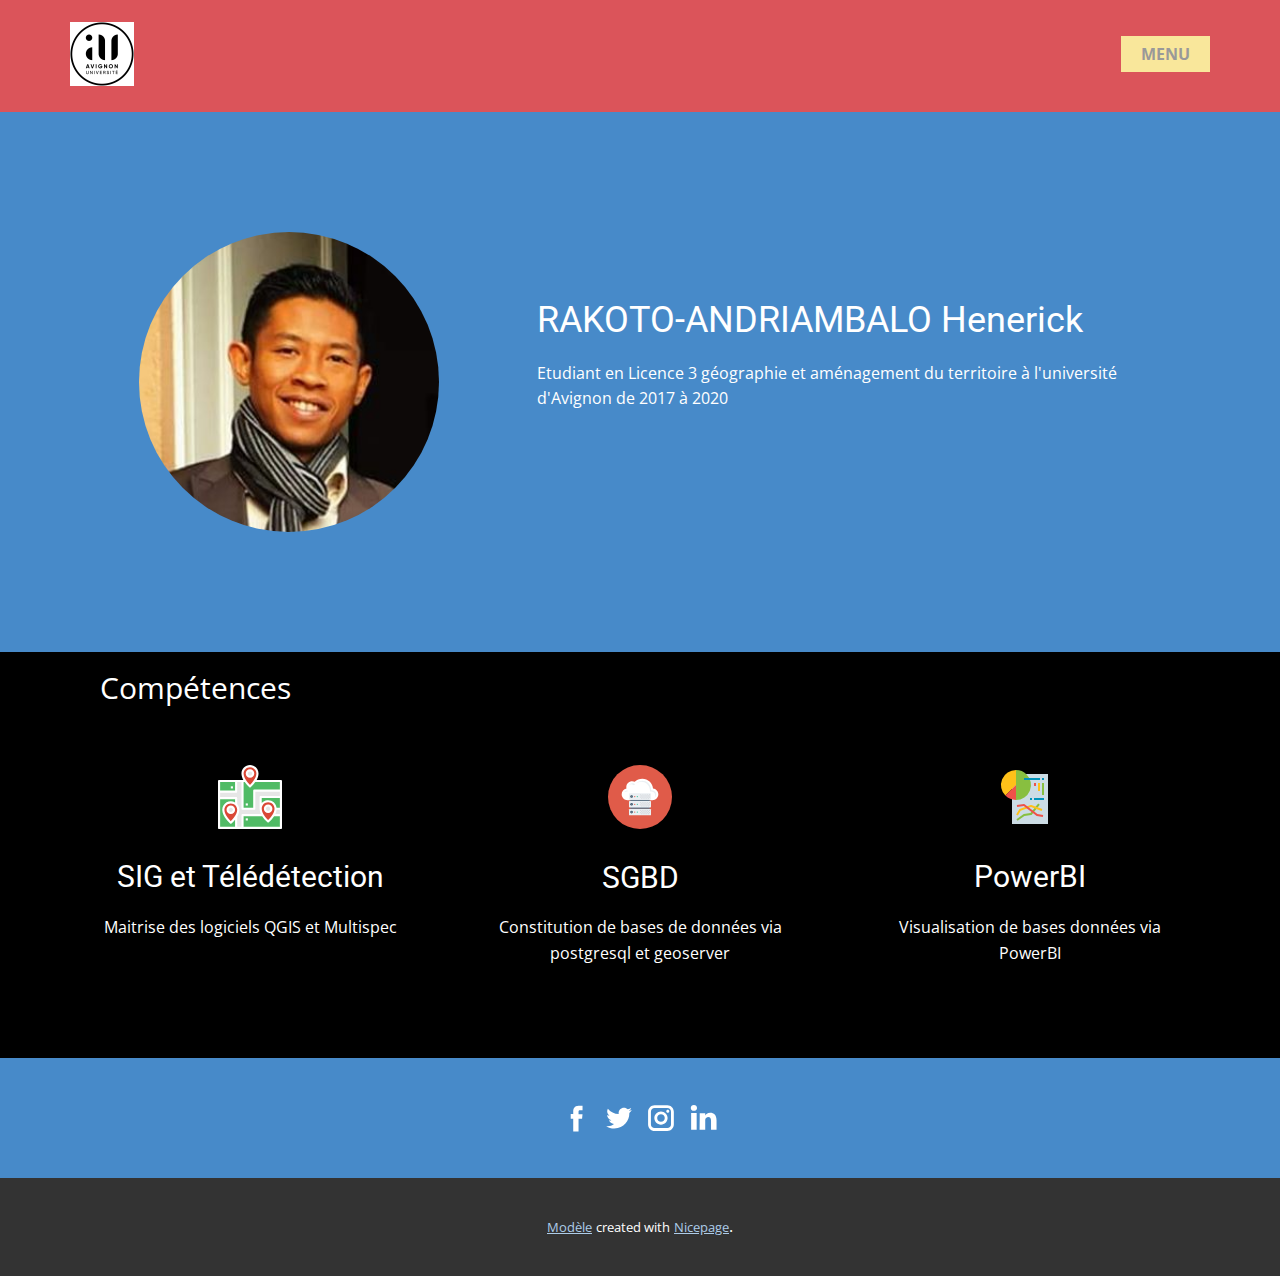
<file: index.html>
<!DOCTYPE html>
<html style="font-size: 16px;">
  <head>
    <meta name="viewport" content="width=device-width, initial-scale=1.0">
    <meta charset="utf-8">
    <meta name="keywords" content="RAKOTO-ANDRIAMBALO Henerick">
    <meta name="description" content="">
    <meta name="page_type" content="np-template-header-footer-from-plugin">
    <title>Page 1</title>
    <link rel="stylesheet" href="nicepage.css" media="screen">
<link rel="stylesheet" href="Page-1.css" media="screen">
    <script class="u-script" type="text/javascript" src="jquery.js" defer=""></script>
    <script class="u-script" type="text/javascript" src="nicepage.js" defer=""></script>
    <link id="u-google-font" rel="stylesheet" href="https://fonts.googleapis.com/css?family=Roboto:100,100i,300,300i,400,400i,500,500i,700,700i,900,900i|Open+Sans:300,300i,400,400i,600,600i,700,700i,800,800i">
    
    
    
    <script type="application/ld+json">{
		"@context": "http://schema.org",
		"@type": "Organization",
		"name": "",
		"url": "index.html",
		"logo": "images/index.png",
		"sameAs": []
}</script>
    <meta property="og:title" content="Page 1">
    <meta property="og:type" content="website">
    <meta name="theme-color" content="#478ac9">
    <link rel="canonical" href="index.html">
    <meta property="og:url" content="index.html">
  </head>
  <body data-home-page="Page-1.html" data-home-page-title="Page 1" class="u-body"><header class="u-clearfix u-header u-palette-2-base u-header" id="sec-10f1"><div class="u-clearfix u-sheet u-sheet-1">
        <a href="#" class="u-image u-logo u-image-1" data-image-width="128" data-image-height="128">
          <img src="images/index.png" class="u-logo-image u-logo-image-1" data-image-width="64">
        </a>
        <nav class="u-menu u-menu-dropdown u-offcanvas u-menu-1">
          <div class="menu-collapse" style="font-size: 1rem; letter-spacing: 0; font-weight: 700; text-transform: uppercase;">
            <a class="u-button-style u-custom-left-right-menu-spacing u-custom-padding-bottom u-custom-text-shadow u-custom-top-bottom-menu-spacing u-nav-link u-palette-3-light-2 u-text-active-grey-90 u-text-grey-40 u-text-hover-palette-1-light-1" href="#" style="text-shadow: 2px 2px 8px rgba(0,0,0,0.4);">
              <svg><use xmlns:xlink="http://www.w3.org/1999/xlink" xlink:href="#menu-hamburger"></use></svg>
              <svg version="1.1" xmlns="http://www.w3.org/2000/svg" xmlns:xlink="http://www.w3.org/1999/xlink"><defs><symbol id="menu-hamburger" viewBox="0 0 16 16" style="width: 16px; height: 16px;"><rect y="1" width="16" height="2"></rect><rect y="7" width="16" height="2"></rect><rect y="13" width="16" height="2"></rect>
</symbol>
</defs></svg>
            </a>
          </div>
          <div class="u-custom-menu u-nav-container">
            <ul class="u-nav u-spacing-0 u-unstyled u-nav-1"><li class="u-nav-item"><a class="u-button-style u-nav-link u-palette-3-light-2 u-text-active-grey-90 u-text-grey-40 u-text-hover-palette-1-light-1" style="padding: 10px 20px;">Menu</a><div class="u-nav-popup"><ul class="u-h-spacing-20 u-nav u-unstyled u-v-spacing-10 u-nav-2"><li class="u-nav-item"><a class="u-button-style u-nav-link u-white" href="Page-1.html">Page 1</a>
</li><li class="u-nav-item"><a class="u-button-style u-nav-link u-white" href="Page-2.html">Page 2</a>
</li><li class="u-nav-item"><a class="u-button-style u-nav-link u-white" href="Page-3.html">Page 3</a>
</li><li class="u-nav-item"><a class="u-button-style u-nav-link u-white" href="Page-4.html">Page 4</a>
</li></ul>
</div>
</li></ul>
          </div>
          <div class="u-custom-menu u-nav-container-collapse">
            <div class="u-black u-container-style u-inner-container-layout u-opacity u-opacity-95 u-sidenav">
              <div class="u-menu-close"></div>
              <ul class="u-align-center u-nav u-popupmenu-items u-unstyled u-nav-3"><li class="u-nav-item"><a class="u-button-style u-nav-link" style="padding: 10px 20px;">Menu</a><div class="u-nav-popup"><ul class="u-h-spacing-20 u-nav u-unstyled u-v-spacing-10 u-nav-4"><li class="u-nav-item"><a class="u-button-style u-nav-link" href="Page-1.html">Page 1</a>
</li><li class="u-nav-item"><a class="u-button-style u-nav-link" href="Page-2.html">Page 2</a>
</li><li class="u-nav-item"><a class="u-button-style u-nav-link" href="Page-3.html">Page 3</a>
</li><li class="u-nav-item"><a class="u-button-style u-nav-link" href="Page-4.html">Page 4</a>
</li></ul>
</div>
</li></ul>
            </div>
            <div class="u-black u-menu-overlay u-opacity u-opacity-70"></div>
          </div>
        </nav>
      </div></header>
    <section class="u-clearfix u-palette-1-base u-section-1" id="sec-5102">
      <div class="u-clearfix u-sheet u-sheet-1">
        <div class="u-clearfix u-expanded-width u-gutter-0 u-layout-wrap u-layout-wrap-1">
          <div class="u-layout">
            <div class="u-layout-row">
              <div class="u-container-style u-layout-cell u-left-cell u-size-23 u-layout-cell-1">
                <div class="u-container-layout u-valign-middle u-container-layout-1">
                  <div alt="" class="u-image u-image-circle u-image-1" src="" data-image-width="280" data-image-height="315"></div>
                </div>
              </div>
              <div class="u-align-left u-container-style u-layout-cell u-right-cell u-size-37 u-layout-cell-2">
                <div class="u-container-layout u-container-layout-2">
                  <h2 class="u-text u-text-1">RAKOTO-ANDRIAMBALO Henerick</h2>
                  <p class="u-text u-text-2">Etudiant en Licence 3 géographie et aménagement du territoire à l'université d'Avignon de 2017 à 2020</p>
                </div>
              </div>
            </div>
          </div>
        </div>
      </div>
    </section>
    <section class="u-black u-clearfix u-section-2" id="sec-19bd">
      <div class="u-clearfix u-sheet u-sheet-1">
        <p class="u-text u-text-1"> Compétences</p>
        <div class="u-clearfix u-expanded-width u-gutter-30 u-layout-wrap u-layout-wrap-1">
          <div class="u-layout">
            <div class="u-layout-row">
              <div class="u-align-center u-container-style u-layout-cell u-left-cell u-size-20 u-layout-cell-1">
                <div class="u-container-layout u-valign-top u-container-layout-1">
                  <span class="u-icon u-icon-circle u-icon-1">
                    <svg class="u-svg-link" preserveAspectRatio="xMidYMin slice" viewBox="0 0 480 480" style=""><use xmlns:xlink="http://www.w3.org/1999/xlink" xlink:href="#svg-bb7b"></use></svg>
                    <svg xmlns="http://www.w3.org/2000/svg" xmlns:xlink="http://www.w3.org/1999/xlink" version="1.1" id="svg-bb7b" x="0px" y="0px" viewBox="0 0 480 480" style="enable-background:new 0 0 480 480;" xml:space="preserve" class="u-svg-content"><rect x="8" y="120" style="fill:#50BB65;" width="464" height="352"></rect><polygon style="fill:#E6E6E6;" points="472,328 320,328 320,240 472,240 472,192 272,192 272,328 184,328 184,120 136,120 136,200   8,200 8,248 136,248 136,296 136,472 184,472 184,376 336,376 472,376 "></polygon><path style="fill:#DA4836;" d="M296,64c0,48-56,96-56,96s-56-48-56-96c0-30.928,25.072-56,56-56S296,33.072,296,64z"></path><circle style="fill:#E6E6E6;" cx="240" cy="64" r="24"></circle><path style="fill:#DA4836;" d="M152,336c0,48-56,96-56,96s-56-48-56-96c0-30.928,25.072-56,56-56S152,305.072,152,336z"></path><circle style="fill:#E6E6E6;" cx="96" cy="336" r="24"></circle><path style="fill:#DA4836;" d="M432,328c0,48-56,96-56,96s-56-48-56-96c0-30.928,25.072-56,56-56S432,297.072,432,328z"></path><circle style="fill:#E6E6E6;" cx="376" cy="328" r="24"></circle><rect x="208" y="400" width="16" height="16"></rect><rect x="208" y="288" width="16" height="16"></rect><rect x="96" y="160" width="16" height="16"></rect><path d="M272,64c0-17.673-14.327-32-32-32s-32,14.327-32,32s14.327,32,32,32S272,81.673,272,64z M224,64c0-8.837,7.163-16,16-16  c8.837,0,16,7.163,16,16s-7.163,16-16,16C231.163,80,224,72.837,224,64z"></path><path d="M408,328c0-17.673-14.327-32-32-32s-32,14.327-32,32s14.327,32,32,32S408,345.673,408,328z M360,328c0-8.837,7.163-16,16-16  s16,7.163,16,16s-7.163,16-16,16S360,336.837,360,328z"></path><path d="M64,336c0,17.673,14.327,32,32,32s32-14.327,32-32s-14.327-32-32-32S64,318.327,64,336z M112,336c0,8.837-7.163,16-16,16  s-16-7.163-16-16s7.163-16,16-16S112,327.163,112,336z"></path><path d="M472,112H289.6c8.789-14.521,13.745-31.038,14.4-48c0-35.346-28.654-64-64-64s-64,28.654-64,64  c0.655,16.962,5.611,33.479,14.4,48H8c-4.418,0-8,3.582-8,8v352c0,4.418,3.582,8,8,8h464c4.418,0,8-3.582,8-8V120  C480,115.582,476.418,112,472,112z M240,16c26.499,0.026,47.974,21.501,48,48c0,35.424-34.6,72.192-48,85.112  c-13.4-12.92-48-49.688-48-85.112C192.026,37.501,213.501,16.026,240,16z M234.8,166.072c2.994,2.561,7.406,2.561,10.4,0  c12.783-11.394,24.27-24.162,34.256-38.072H464v56H272c-4.418,0-8,3.582-8,8v128h-72V128h8.544  C210.53,141.91,222.018,154.678,234.8,166.072z M328,328c0-26.51,21.49-48,48-48s48,21.49,48,48c0,35.424-34.6,72.192-48,85.112  C362.6,400.192,328,363.424,328,328z M439.472,336H464v32h-34.232C434.777,357.954,438.058,347.136,439.472,336z M439.472,320  c-4.336-35.008-36.23-59.873-71.238-55.538c-15.579,1.929-29.901,9.528-40.234,21.346V248h136v72H439.472z M320,232  c-4.418,0-8,3.582-8,8v88c0.382,13.93,3.878,27.598,10.232,40H184c-4.418,0-8,3.582-8,8v88h-32v-77.192  c9.713-15.232,15.232-32.759,16-50.808c-0.002-15.546-5.694-30.554-16-42.192V248c0-4.418-3.582-8-8-8H16v-32h120  c4.418,0,8-3.582,8-8v-72h32v200c0,4.418,3.582,8,8,8h88c4.418,0,8-3.582,8-8V200h184v32H320z M144,336  c0,35.424-34.6,72.192-48,85.112C82.6,408.192,48,371.424,48,336c0-26.51,21.49-48,48-48S144,309.49,144,336z M128,128v64H16v-64  H128z M16,256h112v24.656c-30.503-17.735-69.608-7.384-87.343,23.119C34.967,313.56,31.98,324.681,32,336  c0,51.096,56.392,100,58.8,102.072c2.994,2.561,7.406,2.561,10.4,0c9.708-8.647,18.673-18.093,26.8-28.24V464H16V256z M192,464v-80  h139.144c11.125,17.042,24.46,32.534,39.656,46.072c2.994,2.561,7.406,2.561,10.4,0c15.196-13.538,28.531-29.03,39.656-46.072H464  v80H192z"></path><g></g><g></g><g></g><g></g><g></g><g></g><g></g><g></g><g></g><g></g><g></g><g></g><g></g><g></g><g></g></svg>
                  </span>
                  <h3 class="u-text u-text-2">
                    <a href="Page-2.html" target="_blank">SIG et Télédétection</a>
                  </h3>
                  <p class="u-text u-text-3"> Maitrise des logiciels QGIS et Multispec</p>
                </div>
              </div>
              <div class="u-container-style u-layout-cell u-size-20 u-layout-cell-2">
                <div class="u-container-layout u-valign-top u-container-layout-2">
                  <span class="u-icon u-icon-circle u-icon-2">
                    <svg class="u-svg-link" preserveAspectRatio="xMidYMin slice" viewBox="0 0 491.52 491.52" style=""><use xmlns:xlink="http://www.w3.org/1999/xlink" xlink:href="#svg-48f1"></use></svg>
                    <svg xmlns="http://www.w3.org/2000/svg" xmlns:xlink="http://www.w3.org/1999/xlink" version="1.1" id="svg-48f1" x="0px" y="0px" viewBox="0 0 491.52 491.52" style="enable-background:new 0 0 491.52 491.52;" xml:space="preserve" class="u-svg-content"><circle style="fill:#E05B49;" cx="245.76" cy="245.76" r="245.76"></circle><path style="fill:#FFFFFF;" d="M345.858,180.345c-3.682-42.237-39.085-75.385-82.277-75.385c-22.75,0-43.347,9.199-58.293,24.073  c-5.84-2.732-12.335-4.301-19.21-4.301c-25.115,0-45.475,20.359-45.475,45.474c0,3.696,0.49,7.269,1.32,10.71  c-21.042,3.988-36.962,22.448-36.962,44.65c0,25.115,20.358,45.474,45.472,45.474h190.653c25.115,0,45.475-20.359,45.475-45.474  C386.56,202.064,368.728,182.732,345.858,180.345z"></path><g><path style="fill:#EBF0F3;" d="M136.146,204.644l15.855-3.005l-1.615-6.695l-5.603,1.062c-8.222,1.557-15.057,6.453-19.415,13.062   C128.581,206.966,132.189,205.394,136.146,204.644z"></path><path style="fill:#EBF0F3;" d="M344.264,195.621l-12.605-1.317l-1.1-12.625c-3.005-34.407-32.425-61.36-66.98-61.36   c-17.9,0-34.755,6.96-47.455,19.6l-7.61,7.575l-9.73-4.547c-4.05-1.895-8.325-2.855-12.705-2.855   c-10.508,0-19.763,5.418-25.152,13.6c4.745-3.128,10.417-4.962,16.515-4.962c4.38,0,8.655,0.96,12.705,2.855l9.73,4.548l7.61-7.575   c12.7-12.64,29.555-19.6,47.455-19.6c34.555,0,63.975,26.953,66.98,61.36l1.1,12.625l12.605,1.317   c15.355,1.603,26.935,14.475,26.935,29.945c0,6.096-1.835,11.767-4.96,16.513c8.18-5.389,13.598-14.644,13.598-25.151   C371.198,210.097,359.619,197.224,344.264,195.621z"></path>
</g><rect x="171.116" y="266.957" style="fill:#64798A;" width="149.299" height="70.031"></rect><g><path style="fill:#EBF0F3;" d="M325.247,217.379H166.283c-2.822,0-5.108,2.428-5.108,5.423v38.729c0,2.995,2.286,5.423,5.108,5.423   h158.965c2.821,0,5.108-2.427,5.108-5.423v-38.729C330.356,219.807,328.068,217.379,325.247,217.379z"></path><path style="fill:#EBF0F3;" d="M325.247,336.985H166.283c-2.822,0-5.108,2.428-5.108,5.423v38.729c0,2.995,2.286,5.423,5.108,5.423   h158.965c2.821,0,5.108-2.428,5.108-5.423v-38.729C330.356,339.413,328.068,336.985,325.247,336.985z"></path><path style="fill:#EBF0F3;" d="M325.247,277.182H166.283c-2.822,0-5.108,2.428-5.108,5.423v38.729c0,2.995,2.286,5.423,5.108,5.423   h158.965c2.821,0,5.108-2.428,5.108-5.423v-38.729C330.356,279.61,328.068,277.182,325.247,277.182z"></path>
</g><circle style="fill:#3A556A;" cx="181.094" cy="242.176" r="9.999"></circle><circle style="fill:#64798A;" cx="181.289" cy="241.971" r="6.892"></circle><circle style="fill:#E56353;" cx="205.261" cy="242.176" r="5.043"></circle><circle style="fill:#44C4A1;" cx="225.485" cy="242.176" r="5.043"></circle><circle style="fill:#3A556A;" cx="181.094" cy="301.967" r="9.999"></circle><circle style="fill:#64798A;" cx="181.289" cy="301.798" r="6.892"></circle><circle style="fill:#E56353;" cx="205.261" cy="301.967" r="5.043"></circle><circle style="fill:#44C4A1;" cx="225.485" cy="301.967" r="5.043"></circle><circle style="fill:#3A556A;" cx="181.094" cy="361.779" r="9.999"></circle><circle style="fill:#64798A;" cx="181.289" cy="361.574" r="6.892"></circle><circle style="fill:#E56353;" cx="205.261" cy="361.779" r="5.043"></circle><circle style="fill:#44C4A1;" cx="225.485" cy="361.779" r="5.043"></circle><g><rect x="246.835" y="225.331" style="fill:#D5D6DB;" width="8.412" height="8.412"></rect><rect x="263.68" y="225.331" style="fill:#D5D6DB;" width="8.412" height="8.412"></rect><rect x="280.479" y="225.331" style="fill:#D5D6DB;" width="8.412" height="8.412"></rect><rect x="297.318" y="225.331" style="fill:#D5D6DB;" width="8.412" height="8.412"></rect><rect x="314.112" y="225.331" style="fill:#D5D6DB;" width="8.412" height="8.412"></rect><rect x="255.247" y="233.754" style="fill:#D5D6DB;" width="8.412" height="8.412"></rect><rect x="272.077" y="233.754" style="fill:#D5D6DB;" width="8.412" height="8.412"></rect><rect x="288.87" y="233.754" style="fill:#D5D6DB;" width="8.412" height="8.412"></rect><rect x="305.71" y="233.754" style="fill:#D5D6DB;" width="8.412" height="8.412"></rect><rect x="246.835" y="242.176" style="fill:#D5D6DB;" width="8.412" height="8.412"></rect><rect x="263.68" y="242.176" style="fill:#D5D6DB;" width="8.412" height="8.412"></rect><rect x="280.479" y="242.176" style="fill:#D5D6DB;" width="8.412" height="8.412"></rect><rect x="297.318" y="242.176" style="fill:#D5D6DB;" width="8.412" height="8.412"></rect><rect x="314.112" y="242.176" style="fill:#D5D6DB;" width="8.412" height="8.412"></rect><rect x="255.247" y="250.578" style="fill:#D5D6DB;" width="8.412" height="8.412"></rect><rect x="272.077" y="250.578" style="fill:#D5D6DB;" width="8.412" height="8.412"></rect><rect x="288.87" y="250.578" style="fill:#D5D6DB;" width="8.412" height="8.412"></rect><rect x="305.71" y="250.578" style="fill:#D5D6DB;" width="8.412" height="8.412"></rect><rect x="246.835" y="285.148" style="fill:#D5D6DB;" width="8.412" height="8.412"></rect><rect x="263.68" y="285.148" style="fill:#D5D6DB;" width="8.412" height="8.412"></rect><rect x="280.479" y="285.148" style="fill:#D5D6DB;" width="8.412" height="8.412"></rect><rect x="297.318" y="285.148" style="fill:#D5D6DB;" width="8.412" height="8.412"></rect><rect x="314.112" y="285.148" style="fill:#D5D6DB;" width="8.412" height="8.412"></rect><rect x="255.247" y="293.581" style="fill:#D5D6DB;" width="8.412" height="8.412"></rect><rect x="272.077" y="293.581" style="fill:#D5D6DB;" width="8.412" height="8.412"></rect><rect x="288.87" y="293.581" style="fill:#D5D6DB;" width="8.412" height="8.412"></rect><rect x="305.71" y="293.581" style="fill:#D5D6DB;" width="8.412" height="8.412"></rect><rect x="246.835" y="301.967" style="fill:#D5D6DB;" width="8.412" height="8.412"></rect><rect x="263.68" y="301.967" style="fill:#D5D6DB;" width="8.412" height="8.412"></rect><rect x="280.479" y="301.967" style="fill:#D5D6DB;" width="8.412" height="8.412"></rect><rect x="297.318" y="301.967" style="fill:#D5D6DB;" width="8.412" height="8.412"></rect><rect x="314.112" y="301.967" style="fill:#D5D6DB;" width="8.412" height="8.412"></rect><rect x="255.247" y="310.374" style="fill:#D5D6DB;" width="8.412" height="8.412"></rect><rect x="272.077" y="310.374" style="fill:#D5D6DB;" width="8.412" height="8.412"></rect><rect x="288.87" y="310.374" style="fill:#D5D6DB;" width="8.412" height="8.412"></rect><rect x="305.71" y="310.374" style="fill:#D5D6DB;" width="8.412" height="8.412"></rect><rect x="246.835" y="344.934" style="fill:#D5D6DB;" width="8.412" height="8.412"></rect><rect x="263.68" y="344.934" style="fill:#D5D6DB;" width="8.412" height="8.412"></rect><rect x="280.479" y="344.934" style="fill:#D5D6DB;" width="8.412" height="8.412"></rect><rect x="297.318" y="344.934" style="fill:#D5D6DB;" width="8.412" height="8.412"></rect><rect x="314.112" y="344.934" style="fill:#D5D6DB;" width="8.412" height="8.412"></rect><rect x="255.247" y="353.382" style="fill:#D5D6DB;" width="8.412" height="8.412"></rect><rect x="272.077" y="353.382" style="fill:#D5D6DB;" width="8.412" height="8.412"></rect><rect x="288.87" y="353.382" style="fill:#D5D6DB;" width="8.412" height="8.412"></rect><rect x="305.71" y="353.382" style="fill:#D5D6DB;" width="8.412" height="8.412"></rect><rect x="246.835" y="361.779" style="fill:#D5D6DB;" width="8.412" height="8.412"></rect><rect x="263.68" y="361.779" style="fill:#D5D6DB;" width="8.412" height="8.412"></rect><rect x="280.479" y="361.779" style="fill:#D5D6DB;" width="8.412" height="8.412"></rect><rect x="297.318" y="361.779" style="fill:#D5D6DB;" width="8.412" height="8.412"></rect><rect x="314.112" y="361.779" style="fill:#D5D6DB;" width="8.412" height="8.412"></rect><rect x="255.247" y="370.176" style="fill:#D5D6DB;" width="8.412" height="8.412"></rect><rect x="272.077" y="370.176" style="fill:#D5D6DB;" width="8.412" height="8.412"></rect><rect x="288.87" y="370.176" style="fill:#D5D6DB;" width="8.412" height="8.412"></rect><rect x="305.71" y="370.176" style="fill:#D5D6DB;" width="8.412" height="8.412"></rect>
</g><g></g><g></g><g></g><g></g><g></g><g></g><g></g><g></g><g></g><g></g><g></g><g></g><g></g><g></g><g></g></svg>
                  </span>
                  <h3 class="u-align-center u-text u-text-4">
                    <a href="Page-3.html" target="_blank">SGBD</a>
                  </h3>
                  <p class="u-align-center u-text u-text-5"> Constitution de bases de données via postgresql et geoserver</p>
                </div>
              </div>
              <div class="u-align-center u-container-style u-layout-cell u-right-cell u-size-20 u-layout-cell-3">
                <div class="u-container-layout u-valign-top u-container-layout-3">
                  <span class="u-icon u-icon-circle u-icon-3">
                    <svg class="u-svg-link" preserveAspectRatio="xMidYMin slice" viewBox="0 0 512 512" style=""><use xmlns:xlink="http://www.w3.org/1999/xlink" xlink:href="#svg-4c81"></use></svg>
                    <svg xmlns="http://www.w3.org/2000/svg" viewBox="0 0 512 512" id="svg-4c81" class="u-svg-content"><g id="Flat"><path d="m112 72h288v400h-288z" fill="#ccdce5"></path><path d="m144 40a120 120 0 0 0 -84.853 204.853l84.853-84.853z" fill="#ffc119"></path><path d="m228.853 75.147a119.627 119.627 0 0 0 -84.853-35.147v240a120 120 0 0 0 84.853-204.853z" fill="#88bf40"></path><path d="m59.147 244.853a119.627 119.627 0 0 0 84.853 35.147v-120z" fill="#ef5249"></path><path d="m208 104h128v16h-128z" fill="#0093ba"></path><path d="m352 104h16v16h-16z" fill="#0093ba"></path><path d="m352 144h16v96h-16z" fill="#88bf40"></path><path d="m320 144h16v64h-16z" fill="#ffc119"></path><path d="m288 144h16v24h-16z" fill="#ef5249"></path><path d="m156.65 446.51-9.3-13.02 56-40a8.016 8.016 0 0 1 3.518-1.41l52.864-7.552 62.021-77.528 12.494 10-64 80a8 8 0 0 1 -5.115 2.923l-54.07 7.724z" fill="#88bf40"></path><path d="m158.86 404.116-13.72-8.232 24-40a8.007 8.007 0 0 1 4.126-3.4l88-32a8 8 0 0 1 5.468 0l88 32-5.468 15.038-85.266-31.009-82.6 30.036z" fill="#ffc119"></path><path d="m358.685 415.892-48-8a8.007 8.007 0 0 1 -3.563-1.551l-101.328-77.941-52.662 7.524-2.264-15.84 56-8a8 8 0 0 1 6.01 1.579l102.412 78.775 46.025 7.67z" fill="#ef5249"></path><g fill="#0093ba"><path d="m256 264h16v16h-16z"></path><path d="m288 264h80v16h-80z"></path>
</g>
</g></svg>
                  </span>
                  <h3 class="u-text u-text-6">
                    <a href="Page-4.html" target="_blank">PowerBI</a>
                  </h3>
                  <p class="u-text u-text-7"> Visualisation de bases données via PowerBI</p>
                </div>
              </div>
            </div>
          </div>
        </div>
      </div>
    </section>
    
    
    <footer class="u-clearfix u-footer u-palette-1-base" id="sec-83fc"><div class="u-clearfix u-sheet u-sheet-1">
        <div class="u-align-left u-social-icons u-spacing-10 u-social-icons-1">
          <a class="u-social-url" target="_blank" href="">
            <span class="u-icon u-icon-circle u-social-facebook u-social-type-logo u-icon-1">
              <svg class="u-svg-link" preserveAspectRatio="xMidYMin slice" viewBox="0 0 112 112" style=""><use xmlns:xlink="http://www.w3.org/1999/xlink" xlink:href="#svg-e806"></use></svg>
              <svg x="0px" y="0px" viewBox="0 0 112 112" id="svg-e806" class="u-svg-content"><path d="M75.5,28.8H65.4c-1.5,0-4,0.9-4,4.3v9.4h13.9l-1.5,15.8H61.4v45.1H42.8V58.3h-8.8V42.4h8.8V32.2 c0-7.4,3.4-18.8,18.8-18.8h13.8v15.4H75.5z"></path></svg>
            </span>
          </a>
          <a class="u-social-url" target="_blank" href="">
            <span class="u-icon u-icon-circle u-social-twitter u-social-type-logo u-icon-2">
              <svg class="u-svg-link" preserveAspectRatio="xMidYMin slice" viewBox="0 0 112 112" style=""><use xmlns:xlink="http://www.w3.org/1999/xlink" xlink:href="#svg-2d4b"></use></svg>
              <svg x="0px" y="0px" viewBox="0 0 112 112" id="svg-2d4b" class="u-svg-content"><path d="M92.2,38.2c0,0.8,0,1.6,0,2.3c0,24.3-18.6,52.4-52.6,52.4c-10.6,0.1-20.2-2.9-28.5-8.2 c1.4,0.2,2.9,0.2,4.4,0.2c8.7,0,16.7-2.9,23-7.9c-8.1-0.2-14.9-5.5-17.3-12.8c1.1,0.2,2.4,0.2,3.4,0.2c1.6,0,3.3-0.2,4.8-0.7 c-8.4-1.6-14.9-9.2-14.9-18c0-0.2,0-0.2,0-0.2c2.5,1.4,5.4,2.2,8.4,2.3c-5-3.3-8.3-8.9-8.3-15.4c0-3.4,1-6.5,2.5-9.2 c9.1,11.1,22.7,18.5,38,19.2c-0.2-1.4-0.4-2.8-0.4-4.3c0.1-10,8.3-18.2,18.5-18.2c5.4,0,10.1,2.2,13.5,5.7c4.3-0.8,8.1-2.3,11.7-4.5 c-1.4,4.3-4.3,7.9-8.1,10.1c3.7-0.4,7.3-1.4,10.6-2.9C98.9,32.3,95.7,35.5,92.2,38.2z"></path></svg>
            </span>
          </a>
          <a class="u-social-url" target="_blank" href="">
            <span class="u-icon u-icon-circle u-social-instagram u-social-type-logo u-icon-3">
              <svg class="u-svg-link" preserveAspectRatio="xMidYMin slice" viewBox="0 0 112 112" style=""><use xmlns:xlink="http://www.w3.org/1999/xlink" xlink:href="#svg-2aed"></use></svg>
              <svg x="0px" y="0px" viewBox="0 0 112 112" id="svg-2aed" class="u-svg-content"><path d="M55.9,32.9c-12.8,0-23.2,10.4-23.2,23.2s10.4,23.2,23.2,23.2s23.2-10.4,23.2-23.2S68.7,32.9,55.9,32.9z M55.9,69.4c-7.4,0-13.3-6-13.3-13.3c-0.1-7.4,6-13.3,13.3-13.3s13.3,6,13.3,13.3C69.3,63.5,63.3,69.4,55.9,69.4z"></path><path d="M79.7,26.8c-3,0-5.4,2.5-5.4,5.4s2.5,5.4,5.4,5.4c3,0,5.4-2.5,5.4-5.4S82.7,26.8,79.7,26.8z"></path><path d="M78.2,11H33.5C21,11,10.8,21.3,10.8,33.7v44.7c0,12.6,10.2,22.8,22.7,22.8h44.7c12.6,0,22.7-10.2,22.7-22.7 V33.7C100.8,21.1,90.6,11,78.2,11z M91,78.4c0,7.1-5.8,12.8-12.8,12.8H33.5c-7.1,0-12.8-5.8-12.8-12.8V33.7 c0-7.1,5.8-12.8,12.8-12.8h44.7c7.1,0,12.8,5.8,12.8,12.8V78.4z"></path></svg>
            </span>
          </a>
          <a class="u-social-url" target="_blank" href="">
            <span class="u-icon u-icon-circle u-social-linkedin u-social-type-logo u-icon-4">
              <svg class="u-svg-link" preserveAspectRatio="xMidYMin slice" viewBox="0 0 112 112" style=""><use xmlns:xlink="http://www.w3.org/1999/xlink" xlink:href="#svg-62f6"></use></svg>
              <svg x="0px" y="0px" viewBox="0 0 112 112" id="svg-62f6" class="u-svg-content"><path d="M33.8,96.8H14.5v-58h19.3V96.8z M24.1,30.9L24.1,30.9c-6.6,0-10.8-4.5-10.8-10.1c0-5.8,4.3-10.1,10.9-10.1 S34.9,15,35.1,20.8C35.1,26.4,30.8,30.9,24.1,30.9z M103.3,96.8H84.1v-31c0-7.8-2.7-13.1-9.8-13.1c-5.3,0-8.5,3.6-9.9,7.1 c-0.6,1.3-0.6,3-0.6,4.8V97H44.5c0,0,0.3-52.6,0-58h19.3v8.2c2.6-3.9,7.2-9.6,17.4-9.6c12.7,0,22.2,8.4,22.2,26.1V96.8z"></path></svg>
            </span>
          </a>
        </div>
      </div></footer>
    <section class="u-backlink u-clearfix u-grey-80">
      <a class="u-link" href="https://nicepage.com/html" target="_blank">
        <span>Modèle</span>
      </a>
      <p class="u-text">
        <span>created with</span>
      </p>
      <a class="u-link" href="https://nicepage.com" target="_blank">
        <span>Nicepage</span>
      </a>.
    
    </section>
  </body>
</html>
</file>
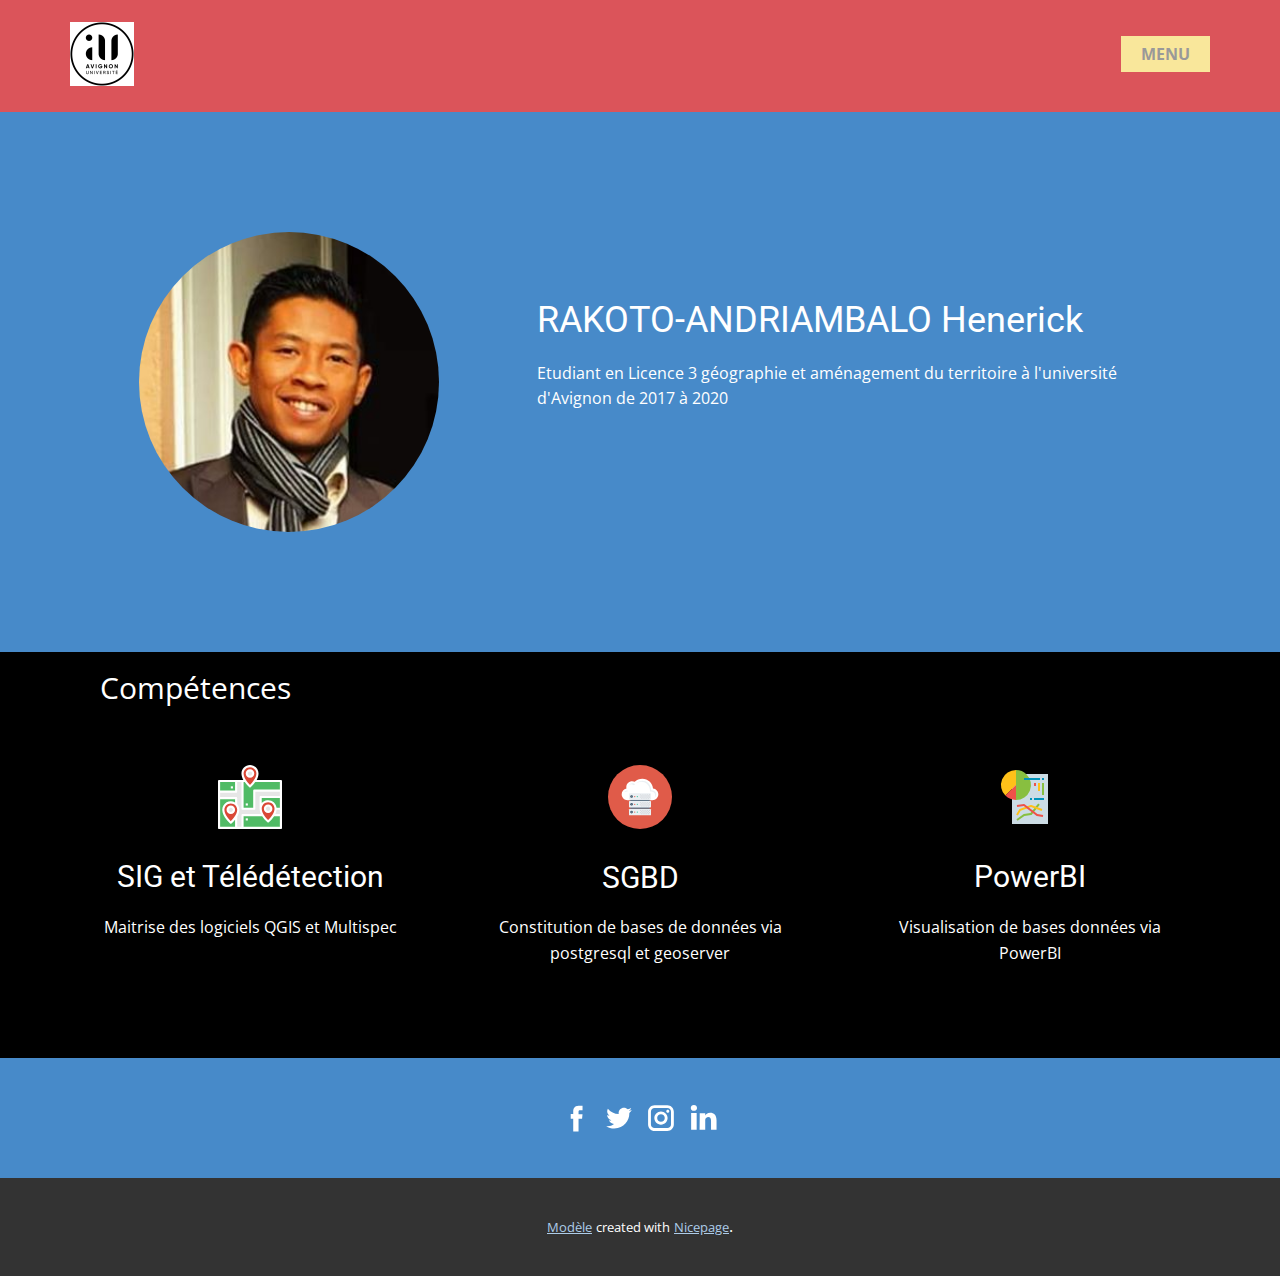
<file: Page-1.html>
<!DOCTYPE html>
<html style="font-size: 16px;">
  <head>
    <meta name="viewport" content="width=device-width, initial-scale=1.0">
    <meta charset="utf-8">
    <meta name="keywords" content="RAKOTO-ANDRIAMBALO Henerick">
    <meta name="description" content="">
    <meta name="page_type" content="np-template-header-footer-from-plugin">
    <title>Page 1</title>
    <link rel="stylesheet" href="nicepage.css" media="screen">
<link rel="stylesheet" href="Page-1.css" media="screen">
    <script class="u-script" type="text/javascript" src="jquery.js" defer=""></script>
    <script class="u-script" type="text/javascript" src="nicepage.js" defer=""></script>
    <link id="u-google-font" rel="stylesheet" href="https://fonts.googleapis.com/css?family=Roboto:100,100i,300,300i,400,400i,500,500i,700,700i,900,900i|Open+Sans:300,300i,400,400i,600,600i,700,700i,800,800i">
    
    
    
    <script type="application/ld+json">{
		"@context": "http://schema.org",
		"@type": "Organization",
		"name": "",
		"url": "index.html",
		"logo": "images/index.png",
		"sameAs": []
}</script>
    <meta property="og:title" content="Page 1">
    <meta property="og:type" content="website">
    <meta name="theme-color" content="#478ac9">
    <link rel="canonical" href="index.html">
    <meta property="og:url" content="index.html">
  </head>
  <body class="u-body"><header class="u-clearfix u-header u-palette-2-base u-header" id="sec-10f1"><div class="u-clearfix u-sheet u-sheet-1">
        <a href="#" class="u-image u-logo u-image-1" data-image-width="128" data-image-height="128">
          <img src="images/index.png" class="u-logo-image u-logo-image-1" data-image-width="64">
        </a>
        <nav class="u-menu u-menu-dropdown u-offcanvas u-menu-1">
          <div class="menu-collapse" style="font-size: 1rem; letter-spacing: 0; font-weight: 700; text-transform: uppercase;">
            <a class="u-button-style u-custom-left-right-menu-spacing u-custom-padding-bottom u-custom-text-shadow u-custom-top-bottom-menu-spacing u-nav-link u-palette-3-light-2 u-text-active-grey-90 u-text-grey-40 u-text-hover-palette-1-light-1" href="#" style="text-shadow: 2px 2px 8px rgba(0,0,0,0.4);">
              <svg><use xmlns:xlink="http://www.w3.org/1999/xlink" xlink:href="#menu-hamburger"></use></svg>
              <svg version="1.1" xmlns="http://www.w3.org/2000/svg" xmlns:xlink="http://www.w3.org/1999/xlink"><defs><symbol id="menu-hamburger" viewBox="0 0 16 16" style="width: 16px; height: 16px;"><rect y="1" width="16" height="2"></rect><rect y="7" width="16" height="2"></rect><rect y="13" width="16" height="2"></rect>
</symbol>
</defs></svg>
            </a>
          </div>
          <div class="u-custom-menu u-nav-container">
            <ul class="u-nav u-spacing-0 u-unstyled u-nav-1"><li class="u-nav-item"><a class="u-button-style u-nav-link u-palette-3-light-2 u-text-active-grey-90 u-text-grey-40 u-text-hover-palette-1-light-1" style="padding: 10px 20px;">Menu</a><div class="u-nav-popup"><ul class="u-h-spacing-20 u-nav u-unstyled u-v-spacing-10 u-nav-2"><li class="u-nav-item"><a class="u-button-style u-nav-link u-white" href="Page-1.html">Page 1</a>
</li><li class="u-nav-item"><a class="u-button-style u-nav-link u-white" href="Page-2.html">Page 2</a>
</li><li class="u-nav-item"><a class="u-button-style u-nav-link u-white" href="Page-3.html">Page 3</a>
</li><li class="u-nav-item"><a class="u-button-style u-nav-link u-white" href="Page-4.html">Page 4</a>
</li></ul>
</div>
</li></ul>
          </div>
          <div class="u-custom-menu u-nav-container-collapse">
            <div class="u-black u-container-style u-inner-container-layout u-opacity u-opacity-95 u-sidenav">
              <div class="u-menu-close"></div>
              <ul class="u-align-center u-nav u-popupmenu-items u-unstyled u-nav-3"><li class="u-nav-item"><a class="u-button-style u-nav-link" style="padding: 10px 20px;">Menu</a><div class="u-nav-popup"><ul class="u-h-spacing-20 u-nav u-unstyled u-v-spacing-10 u-nav-4"><li class="u-nav-item"><a class="u-button-style u-nav-link" href="Page-1.html">Page 1</a>
</li><li class="u-nav-item"><a class="u-button-style u-nav-link" href="Page-2.html">Page 2</a>
</li><li class="u-nav-item"><a class="u-button-style u-nav-link" href="Page-3.html">Page 3</a>
</li><li class="u-nav-item"><a class="u-button-style u-nav-link" href="Page-4.html">Page 4</a>
</li></ul>
</div>
</li></ul>
            </div>
            <div class="u-black u-menu-overlay u-opacity u-opacity-70"></div>
          </div>
        </nav>
      </div></header>
    <section class="u-clearfix u-palette-1-base u-section-1" id="sec-5102">
      <div class="u-clearfix u-sheet u-sheet-1">
        <div class="u-clearfix u-expanded-width u-gutter-0 u-layout-wrap u-layout-wrap-1">
          <div class="u-layout">
            <div class="u-layout-row">
              <div class="u-container-style u-layout-cell u-left-cell u-size-23 u-layout-cell-1">
                <div class="u-container-layout u-valign-middle u-container-layout-1">
                  <div alt="" class="u-image u-image-circle u-image-1" src="" data-image-width="280" data-image-height="315"></div>
                </div>
              </div>
              <div class="u-align-left u-container-style u-layout-cell u-right-cell u-size-37 u-layout-cell-2">
                <div class="u-container-layout u-container-layout-2">
                  <h2 class="u-text u-text-1">RAKOTO-ANDRIAMBALO Henerick</h2>
                  <p class="u-text u-text-2">Etudiant en Licence 3 géographie et aménagement du territoire à l'université d'Avignon de 2017 à 2020</p>
                </div>
              </div>
            </div>
          </div>
        </div>
      </div>
    </section>
    <section class="u-black u-clearfix u-section-2" id="sec-19bd">
      <div class="u-clearfix u-sheet u-sheet-1">
        <p class="u-text u-text-1"> Compétences</p>
        <div class="u-clearfix u-expanded-width u-gutter-30 u-layout-wrap u-layout-wrap-1">
          <div class="u-layout">
            <div class="u-layout-row">
              <div class="u-align-center u-container-style u-layout-cell u-left-cell u-size-20 u-layout-cell-1">
                <div class="u-container-layout u-valign-top u-container-layout-1">
                  <span class="u-icon u-icon-circle u-icon-1">
                    <svg class="u-svg-link" preserveAspectRatio="xMidYMin slice" viewBox="0 0 480 480" style=""><use xmlns:xlink="http://www.w3.org/1999/xlink" xlink:href="#svg-bb7b"></use></svg>
                    <svg xmlns="http://www.w3.org/2000/svg" xmlns:xlink="http://www.w3.org/1999/xlink" version="1.1" id="svg-bb7b" x="0px" y="0px" viewBox="0 0 480 480" style="enable-background:new 0 0 480 480;" xml:space="preserve" class="u-svg-content"><rect x="8" y="120" style="fill:#50BB65;" width="464" height="352"></rect><polygon style="fill:#E6E6E6;" points="472,328 320,328 320,240 472,240 472,192 272,192 272,328 184,328 184,120 136,120 136,200   8,200 8,248 136,248 136,296 136,472 184,472 184,376 336,376 472,376 "></polygon><path style="fill:#DA4836;" d="M296,64c0,48-56,96-56,96s-56-48-56-96c0-30.928,25.072-56,56-56S296,33.072,296,64z"></path><circle style="fill:#E6E6E6;" cx="240" cy="64" r="24"></circle><path style="fill:#DA4836;" d="M152,336c0,48-56,96-56,96s-56-48-56-96c0-30.928,25.072-56,56-56S152,305.072,152,336z"></path><circle style="fill:#E6E6E6;" cx="96" cy="336" r="24"></circle><path style="fill:#DA4836;" d="M432,328c0,48-56,96-56,96s-56-48-56-96c0-30.928,25.072-56,56-56S432,297.072,432,328z"></path><circle style="fill:#E6E6E6;" cx="376" cy="328" r="24"></circle><rect x="208" y="400" width="16" height="16"></rect><rect x="208" y="288" width="16" height="16"></rect><rect x="96" y="160" width="16" height="16"></rect><path d="M272,64c0-17.673-14.327-32-32-32s-32,14.327-32,32s14.327,32,32,32S272,81.673,272,64z M224,64c0-8.837,7.163-16,16-16  c8.837,0,16,7.163,16,16s-7.163,16-16,16C231.163,80,224,72.837,224,64z"></path><path d="M408,328c0-17.673-14.327-32-32-32s-32,14.327-32,32s14.327,32,32,32S408,345.673,408,328z M360,328c0-8.837,7.163-16,16-16  s16,7.163,16,16s-7.163,16-16,16S360,336.837,360,328z"></path><path d="M64,336c0,17.673,14.327,32,32,32s32-14.327,32-32s-14.327-32-32-32S64,318.327,64,336z M112,336c0,8.837-7.163,16-16,16  s-16-7.163-16-16s7.163-16,16-16S112,327.163,112,336z"></path><path d="M472,112H289.6c8.789-14.521,13.745-31.038,14.4-48c0-35.346-28.654-64-64-64s-64,28.654-64,64  c0.655,16.962,5.611,33.479,14.4,48H8c-4.418,0-8,3.582-8,8v352c0,4.418,3.582,8,8,8h464c4.418,0,8-3.582,8-8V120  C480,115.582,476.418,112,472,112z M240,16c26.499,0.026,47.974,21.501,48,48c0,35.424-34.6,72.192-48,85.112  c-13.4-12.92-48-49.688-48-85.112C192.026,37.501,213.501,16.026,240,16z M234.8,166.072c2.994,2.561,7.406,2.561,10.4,0  c12.783-11.394,24.27-24.162,34.256-38.072H464v56H272c-4.418,0-8,3.582-8,8v128h-72V128h8.544  C210.53,141.91,222.018,154.678,234.8,166.072z M328,328c0-26.51,21.49-48,48-48s48,21.49,48,48c0,35.424-34.6,72.192-48,85.112  C362.6,400.192,328,363.424,328,328z M439.472,336H464v32h-34.232C434.777,357.954,438.058,347.136,439.472,336z M439.472,320  c-4.336-35.008-36.23-59.873-71.238-55.538c-15.579,1.929-29.901,9.528-40.234,21.346V248h136v72H439.472z M320,232  c-4.418,0-8,3.582-8,8v88c0.382,13.93,3.878,27.598,10.232,40H184c-4.418,0-8,3.582-8,8v88h-32v-77.192  c9.713-15.232,15.232-32.759,16-50.808c-0.002-15.546-5.694-30.554-16-42.192V248c0-4.418-3.582-8-8-8H16v-32h120  c4.418,0,8-3.582,8-8v-72h32v200c0,4.418,3.582,8,8,8h88c4.418,0,8-3.582,8-8V200h184v32H320z M144,336  c0,35.424-34.6,72.192-48,85.112C82.6,408.192,48,371.424,48,336c0-26.51,21.49-48,48-48S144,309.49,144,336z M128,128v64H16v-64  H128z M16,256h112v24.656c-30.503-17.735-69.608-7.384-87.343,23.119C34.967,313.56,31.98,324.681,32,336  c0,51.096,56.392,100,58.8,102.072c2.994,2.561,7.406,2.561,10.4,0c9.708-8.647,18.673-18.093,26.8-28.24V464H16V256z M192,464v-80  h139.144c11.125,17.042,24.46,32.534,39.656,46.072c2.994,2.561,7.406,2.561,10.4,0c15.196-13.538,28.531-29.03,39.656-46.072H464  v80H192z"></path><g></g><g></g><g></g><g></g><g></g><g></g><g></g><g></g><g></g><g></g><g></g><g></g><g></g><g></g><g></g></svg>
                  </span>
                  <h3 class="u-text u-text-2">
                    <a href="Page-2.html" target="_blank">SIG et Télédétection</a>
                  </h3>
                  <p class="u-text u-text-3"> Maitrise des logiciels QGIS et Multispec</p>
                </div>
              </div>
              <div class="u-container-style u-layout-cell u-size-20 u-layout-cell-2">
                <div class="u-container-layout u-valign-top u-container-layout-2">
                  <span class="u-icon u-icon-circle u-icon-2">
                    <svg class="u-svg-link" preserveAspectRatio="xMidYMin slice" viewBox="0 0 491.52 491.52" style=""><use xmlns:xlink="http://www.w3.org/1999/xlink" xlink:href="#svg-48f1"></use></svg>
                    <svg xmlns="http://www.w3.org/2000/svg" xmlns:xlink="http://www.w3.org/1999/xlink" version="1.1" id="svg-48f1" x="0px" y="0px" viewBox="0 0 491.52 491.52" style="enable-background:new 0 0 491.52 491.52;" xml:space="preserve" class="u-svg-content"><circle style="fill:#E05B49;" cx="245.76" cy="245.76" r="245.76"></circle><path style="fill:#FFFFFF;" d="M345.858,180.345c-3.682-42.237-39.085-75.385-82.277-75.385c-22.75,0-43.347,9.199-58.293,24.073  c-5.84-2.732-12.335-4.301-19.21-4.301c-25.115,0-45.475,20.359-45.475,45.474c0,3.696,0.49,7.269,1.32,10.71  c-21.042,3.988-36.962,22.448-36.962,44.65c0,25.115,20.358,45.474,45.472,45.474h190.653c25.115,0,45.475-20.359,45.475-45.474  C386.56,202.064,368.728,182.732,345.858,180.345z"></path><g><path style="fill:#EBF0F3;" d="M136.146,204.644l15.855-3.005l-1.615-6.695l-5.603,1.062c-8.222,1.557-15.057,6.453-19.415,13.062   C128.581,206.966,132.189,205.394,136.146,204.644z"></path><path style="fill:#EBF0F3;" d="M344.264,195.621l-12.605-1.317l-1.1-12.625c-3.005-34.407-32.425-61.36-66.98-61.36   c-17.9,0-34.755,6.96-47.455,19.6l-7.61,7.575l-9.73-4.547c-4.05-1.895-8.325-2.855-12.705-2.855   c-10.508,0-19.763,5.418-25.152,13.6c4.745-3.128,10.417-4.962,16.515-4.962c4.38,0,8.655,0.96,12.705,2.855l9.73,4.548l7.61-7.575   c12.7-12.64,29.555-19.6,47.455-19.6c34.555,0,63.975,26.953,66.98,61.36l1.1,12.625l12.605,1.317   c15.355,1.603,26.935,14.475,26.935,29.945c0,6.096-1.835,11.767-4.96,16.513c8.18-5.389,13.598-14.644,13.598-25.151   C371.198,210.097,359.619,197.224,344.264,195.621z"></path>
</g><rect x="171.116" y="266.957" style="fill:#64798A;" width="149.299" height="70.031"></rect><g><path style="fill:#EBF0F3;" d="M325.247,217.379H166.283c-2.822,0-5.108,2.428-5.108,5.423v38.729c0,2.995,2.286,5.423,5.108,5.423   h158.965c2.821,0,5.108-2.427,5.108-5.423v-38.729C330.356,219.807,328.068,217.379,325.247,217.379z"></path><path style="fill:#EBF0F3;" d="M325.247,336.985H166.283c-2.822,0-5.108,2.428-5.108,5.423v38.729c0,2.995,2.286,5.423,5.108,5.423   h158.965c2.821,0,5.108-2.428,5.108-5.423v-38.729C330.356,339.413,328.068,336.985,325.247,336.985z"></path><path style="fill:#EBF0F3;" d="M325.247,277.182H166.283c-2.822,0-5.108,2.428-5.108,5.423v38.729c0,2.995,2.286,5.423,5.108,5.423   h158.965c2.821,0,5.108-2.428,5.108-5.423v-38.729C330.356,279.61,328.068,277.182,325.247,277.182z"></path>
</g><circle style="fill:#3A556A;" cx="181.094" cy="242.176" r="9.999"></circle><circle style="fill:#64798A;" cx="181.289" cy="241.971" r="6.892"></circle><circle style="fill:#E56353;" cx="205.261" cy="242.176" r="5.043"></circle><circle style="fill:#44C4A1;" cx="225.485" cy="242.176" r="5.043"></circle><circle style="fill:#3A556A;" cx="181.094" cy="301.967" r="9.999"></circle><circle style="fill:#64798A;" cx="181.289" cy="301.798" r="6.892"></circle><circle style="fill:#E56353;" cx="205.261" cy="301.967" r="5.043"></circle><circle style="fill:#44C4A1;" cx="225.485" cy="301.967" r="5.043"></circle><circle style="fill:#3A556A;" cx="181.094" cy="361.779" r="9.999"></circle><circle style="fill:#64798A;" cx="181.289" cy="361.574" r="6.892"></circle><circle style="fill:#E56353;" cx="205.261" cy="361.779" r="5.043"></circle><circle style="fill:#44C4A1;" cx="225.485" cy="361.779" r="5.043"></circle><g><rect x="246.835" y="225.331" style="fill:#D5D6DB;" width="8.412" height="8.412"></rect><rect x="263.68" y="225.331" style="fill:#D5D6DB;" width="8.412" height="8.412"></rect><rect x="280.479" y="225.331" style="fill:#D5D6DB;" width="8.412" height="8.412"></rect><rect x="297.318" y="225.331" style="fill:#D5D6DB;" width="8.412" height="8.412"></rect><rect x="314.112" y="225.331" style="fill:#D5D6DB;" width="8.412" height="8.412"></rect><rect x="255.247" y="233.754" style="fill:#D5D6DB;" width="8.412" height="8.412"></rect><rect x="272.077" y="233.754" style="fill:#D5D6DB;" width="8.412" height="8.412"></rect><rect x="288.87" y="233.754" style="fill:#D5D6DB;" width="8.412" height="8.412"></rect><rect x="305.71" y="233.754" style="fill:#D5D6DB;" width="8.412" height="8.412"></rect><rect x="246.835" y="242.176" style="fill:#D5D6DB;" width="8.412" height="8.412"></rect><rect x="263.68" y="242.176" style="fill:#D5D6DB;" width="8.412" height="8.412"></rect><rect x="280.479" y="242.176" style="fill:#D5D6DB;" width="8.412" height="8.412"></rect><rect x="297.318" y="242.176" style="fill:#D5D6DB;" width="8.412" height="8.412"></rect><rect x="314.112" y="242.176" style="fill:#D5D6DB;" width="8.412" height="8.412"></rect><rect x="255.247" y="250.578" style="fill:#D5D6DB;" width="8.412" height="8.412"></rect><rect x="272.077" y="250.578" style="fill:#D5D6DB;" width="8.412" height="8.412"></rect><rect x="288.87" y="250.578" style="fill:#D5D6DB;" width="8.412" height="8.412"></rect><rect x="305.71" y="250.578" style="fill:#D5D6DB;" width="8.412" height="8.412"></rect><rect x="246.835" y="285.148" style="fill:#D5D6DB;" width="8.412" height="8.412"></rect><rect x="263.68" y="285.148" style="fill:#D5D6DB;" width="8.412" height="8.412"></rect><rect x="280.479" y="285.148" style="fill:#D5D6DB;" width="8.412" height="8.412"></rect><rect x="297.318" y="285.148" style="fill:#D5D6DB;" width="8.412" height="8.412"></rect><rect x="314.112" y="285.148" style="fill:#D5D6DB;" width="8.412" height="8.412"></rect><rect x="255.247" y="293.581" style="fill:#D5D6DB;" width="8.412" height="8.412"></rect><rect x="272.077" y="293.581" style="fill:#D5D6DB;" width="8.412" height="8.412"></rect><rect x="288.87" y="293.581" style="fill:#D5D6DB;" width="8.412" height="8.412"></rect><rect x="305.71" y="293.581" style="fill:#D5D6DB;" width="8.412" height="8.412"></rect><rect x="246.835" y="301.967" style="fill:#D5D6DB;" width="8.412" height="8.412"></rect><rect x="263.68" y="301.967" style="fill:#D5D6DB;" width="8.412" height="8.412"></rect><rect x="280.479" y="301.967" style="fill:#D5D6DB;" width="8.412" height="8.412"></rect><rect x="297.318" y="301.967" style="fill:#D5D6DB;" width="8.412" height="8.412"></rect><rect x="314.112" y="301.967" style="fill:#D5D6DB;" width="8.412" height="8.412"></rect><rect x="255.247" y="310.374" style="fill:#D5D6DB;" width="8.412" height="8.412"></rect><rect x="272.077" y="310.374" style="fill:#D5D6DB;" width="8.412" height="8.412"></rect><rect x="288.87" y="310.374" style="fill:#D5D6DB;" width="8.412" height="8.412"></rect><rect x="305.71" y="310.374" style="fill:#D5D6DB;" width="8.412" height="8.412"></rect><rect x="246.835" y="344.934" style="fill:#D5D6DB;" width="8.412" height="8.412"></rect><rect x="263.68" y="344.934" style="fill:#D5D6DB;" width="8.412" height="8.412"></rect><rect x="280.479" y="344.934" style="fill:#D5D6DB;" width="8.412" height="8.412"></rect><rect x="297.318" y="344.934" style="fill:#D5D6DB;" width="8.412" height="8.412"></rect><rect x="314.112" y="344.934" style="fill:#D5D6DB;" width="8.412" height="8.412"></rect><rect x="255.247" y="353.382" style="fill:#D5D6DB;" width="8.412" height="8.412"></rect><rect x="272.077" y="353.382" style="fill:#D5D6DB;" width="8.412" height="8.412"></rect><rect x="288.87" y="353.382" style="fill:#D5D6DB;" width="8.412" height="8.412"></rect><rect x="305.71" y="353.382" style="fill:#D5D6DB;" width="8.412" height="8.412"></rect><rect x="246.835" y="361.779" style="fill:#D5D6DB;" width="8.412" height="8.412"></rect><rect x="263.68" y="361.779" style="fill:#D5D6DB;" width="8.412" height="8.412"></rect><rect x="280.479" y="361.779" style="fill:#D5D6DB;" width="8.412" height="8.412"></rect><rect x="297.318" y="361.779" style="fill:#D5D6DB;" width="8.412" height="8.412"></rect><rect x="314.112" y="361.779" style="fill:#D5D6DB;" width="8.412" height="8.412"></rect><rect x="255.247" y="370.176" style="fill:#D5D6DB;" width="8.412" height="8.412"></rect><rect x="272.077" y="370.176" style="fill:#D5D6DB;" width="8.412" height="8.412"></rect><rect x="288.87" y="370.176" style="fill:#D5D6DB;" width="8.412" height="8.412"></rect><rect x="305.71" y="370.176" style="fill:#D5D6DB;" width="8.412" height="8.412"></rect>
</g><g></g><g></g><g></g><g></g><g></g><g></g><g></g><g></g><g></g><g></g><g></g><g></g><g></g><g></g><g></g></svg>
                  </span>
                  <h3 class="u-align-center u-text u-text-4">
                    <a href="Page-3.html" target="_blank">SGBD</a>
                  </h3>
                  <p class="u-align-center u-text u-text-5"> Constitution de bases de données via postgresql et geoserver</p>
                </div>
              </div>
              <div class="u-align-center u-container-style u-layout-cell u-right-cell u-size-20 u-layout-cell-3">
                <div class="u-container-layout u-valign-top u-container-layout-3">
                  <span class="u-icon u-icon-circle u-icon-3">
                    <svg class="u-svg-link" preserveAspectRatio="xMidYMin slice" viewBox="0 0 512 512" style=""><use xmlns:xlink="http://www.w3.org/1999/xlink" xlink:href="#svg-4c81"></use></svg>
                    <svg xmlns="http://www.w3.org/2000/svg" viewBox="0 0 512 512" id="svg-4c81" class="u-svg-content"><g id="Flat"><path d="m112 72h288v400h-288z" fill="#ccdce5"></path><path d="m144 40a120 120 0 0 0 -84.853 204.853l84.853-84.853z" fill="#ffc119"></path><path d="m228.853 75.147a119.627 119.627 0 0 0 -84.853-35.147v240a120 120 0 0 0 84.853-204.853z" fill="#88bf40"></path><path d="m59.147 244.853a119.627 119.627 0 0 0 84.853 35.147v-120z" fill="#ef5249"></path><path d="m208 104h128v16h-128z" fill="#0093ba"></path><path d="m352 104h16v16h-16z" fill="#0093ba"></path><path d="m352 144h16v96h-16z" fill="#88bf40"></path><path d="m320 144h16v64h-16z" fill="#ffc119"></path><path d="m288 144h16v24h-16z" fill="#ef5249"></path><path d="m156.65 446.51-9.3-13.02 56-40a8.016 8.016 0 0 1 3.518-1.41l52.864-7.552 62.021-77.528 12.494 10-64 80a8 8 0 0 1 -5.115 2.923l-54.07 7.724z" fill="#88bf40"></path><path d="m158.86 404.116-13.72-8.232 24-40a8.007 8.007 0 0 1 4.126-3.4l88-32a8 8 0 0 1 5.468 0l88 32-5.468 15.038-85.266-31.009-82.6 30.036z" fill="#ffc119"></path><path d="m358.685 415.892-48-8a8.007 8.007 0 0 1 -3.563-1.551l-101.328-77.941-52.662 7.524-2.264-15.84 56-8a8 8 0 0 1 6.01 1.579l102.412 78.775 46.025 7.67z" fill="#ef5249"></path><g fill="#0093ba"><path d="m256 264h16v16h-16z"></path><path d="m288 264h80v16h-80z"></path>
</g>
</g></svg>
                  </span>
                  <h3 class="u-text u-text-6">
                    <a href="Page-4.html" target="_blank">PowerBI</a>
                  </h3>
                  <p class="u-text u-text-7"> Visualisation de bases données via PowerBI</p>
                </div>
              </div>
            </div>
          </div>
        </div>
      </div>
    </section>
    
    
    <footer class="u-clearfix u-footer u-palette-1-base" id="sec-83fc"><div class="u-clearfix u-sheet u-sheet-1">
        <div class="u-align-left u-social-icons u-spacing-10 u-social-icons-1">
          <a class="u-social-url" target="_blank" href="">
            <span class="u-icon u-icon-circle u-social-facebook u-social-type-logo u-icon-1">
              <svg class="u-svg-link" preserveAspectRatio="xMidYMin slice" viewBox="0 0 112 112" style=""><use xmlns:xlink="http://www.w3.org/1999/xlink" xlink:href="#svg-e806"></use></svg>
              <svg x="0px" y="0px" viewBox="0 0 112 112" id="svg-e806" class="u-svg-content"><path d="M75.5,28.8H65.4c-1.5,0-4,0.9-4,4.3v9.4h13.9l-1.5,15.8H61.4v45.1H42.8V58.3h-8.8V42.4h8.8V32.2 c0-7.4,3.4-18.8,18.8-18.8h13.8v15.4H75.5z"></path></svg>
            </span>
          </a>
          <a class="u-social-url" target="_blank" href="">
            <span class="u-icon u-icon-circle u-social-twitter u-social-type-logo u-icon-2">
              <svg class="u-svg-link" preserveAspectRatio="xMidYMin slice" viewBox="0 0 112 112" style=""><use xmlns:xlink="http://www.w3.org/1999/xlink" xlink:href="#svg-2d4b"></use></svg>
              <svg x="0px" y="0px" viewBox="0 0 112 112" id="svg-2d4b" class="u-svg-content"><path d="M92.2,38.2c0,0.8,0,1.6,0,2.3c0,24.3-18.6,52.4-52.6,52.4c-10.6,0.1-20.2-2.9-28.5-8.2 c1.4,0.2,2.9,0.2,4.4,0.2c8.7,0,16.7-2.9,23-7.9c-8.1-0.2-14.9-5.5-17.3-12.8c1.1,0.2,2.4,0.2,3.4,0.2c1.6,0,3.3-0.2,4.8-0.7 c-8.4-1.6-14.9-9.2-14.9-18c0-0.2,0-0.2,0-0.2c2.5,1.4,5.4,2.2,8.4,2.3c-5-3.3-8.3-8.9-8.3-15.4c0-3.4,1-6.5,2.5-9.2 c9.1,11.1,22.7,18.5,38,19.2c-0.2-1.4-0.4-2.8-0.4-4.3c0.1-10,8.3-18.2,18.5-18.2c5.4,0,10.1,2.2,13.5,5.7c4.3-0.8,8.1-2.3,11.7-4.5 c-1.4,4.3-4.3,7.9-8.1,10.1c3.7-0.4,7.3-1.4,10.6-2.9C98.9,32.3,95.7,35.5,92.2,38.2z"></path></svg>
            </span>
          </a>
          <a class="u-social-url" target="_blank" href="">
            <span class="u-icon u-icon-circle u-social-instagram u-social-type-logo u-icon-3">
              <svg class="u-svg-link" preserveAspectRatio="xMidYMin slice" viewBox="0 0 112 112" style=""><use xmlns:xlink="http://www.w3.org/1999/xlink" xlink:href="#svg-2aed"></use></svg>
              <svg x="0px" y="0px" viewBox="0 0 112 112" id="svg-2aed" class="u-svg-content"><path d="M55.9,32.9c-12.8,0-23.2,10.4-23.2,23.2s10.4,23.2,23.2,23.2s23.2-10.4,23.2-23.2S68.7,32.9,55.9,32.9z M55.9,69.4c-7.4,0-13.3-6-13.3-13.3c-0.1-7.4,6-13.3,13.3-13.3s13.3,6,13.3,13.3C69.3,63.5,63.3,69.4,55.9,69.4z"></path><path d="M79.7,26.8c-3,0-5.4,2.5-5.4,5.4s2.5,5.4,5.4,5.4c3,0,5.4-2.5,5.4-5.4S82.7,26.8,79.7,26.8z"></path><path d="M78.2,11H33.5C21,11,10.8,21.3,10.8,33.7v44.7c0,12.6,10.2,22.8,22.7,22.8h44.7c12.6,0,22.7-10.2,22.7-22.7 V33.7C100.8,21.1,90.6,11,78.2,11z M91,78.4c0,7.1-5.8,12.8-12.8,12.8H33.5c-7.1,0-12.8-5.8-12.8-12.8V33.7 c0-7.1,5.8-12.8,12.8-12.8h44.7c7.1,0,12.8,5.8,12.8,12.8V78.4z"></path></svg>
            </span>
          </a>
          <a class="u-social-url" target="_blank" href="">
            <span class="u-icon u-icon-circle u-social-linkedin u-social-type-logo u-icon-4">
              <svg class="u-svg-link" preserveAspectRatio="xMidYMin slice" viewBox="0 0 112 112" style=""><use xmlns:xlink="http://www.w3.org/1999/xlink" xlink:href="#svg-62f6"></use></svg>
              <svg x="0px" y="0px" viewBox="0 0 112 112" id="svg-62f6" class="u-svg-content"><path d="M33.8,96.8H14.5v-58h19.3V96.8z M24.1,30.9L24.1,30.9c-6.6,0-10.8-4.5-10.8-10.1c0-5.8,4.3-10.1,10.9-10.1 S34.9,15,35.1,20.8C35.1,26.4,30.8,30.9,24.1,30.9z M103.3,96.8H84.1v-31c0-7.8-2.7-13.1-9.8-13.1c-5.3,0-8.5,3.6-9.9,7.1 c-0.6,1.3-0.6,3-0.6,4.8V97H44.5c0,0,0.3-52.6,0-58h19.3v8.2c2.6-3.9,7.2-9.6,17.4-9.6c12.7,0,22.2,8.4,22.2,26.1V96.8z"></path></svg>
            </span>
          </a>
        </div>
      </div></footer>
    <section class="u-backlink u-clearfix u-grey-80">
      <a class="u-link" href="https://nicepage.com/html" target="_blank">
        <span>Modèle</span>
      </a>
      <p class="u-text">
        <span>created with</span>
      </p>
      <a class="u-link" href="https://nicepage.com" target="_blank">
        <span>Nicepage</span>
      </a>.
    
    </section>
  </body>
</html>
</file>
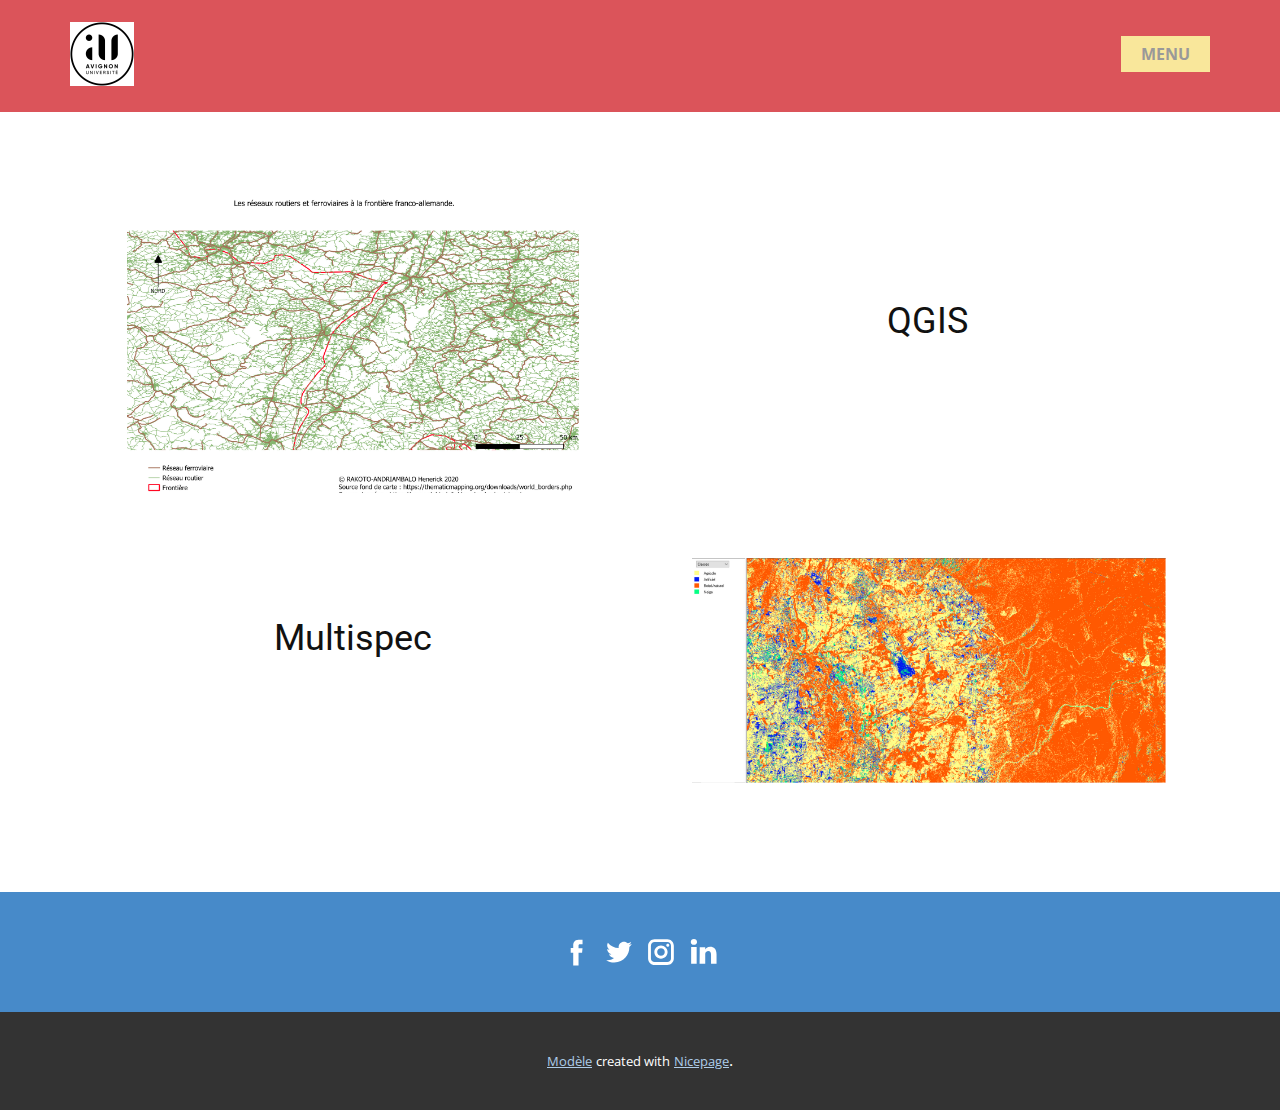
<file: Page-2.html>
<!DOCTYPE html>
<html style="font-size: 16px;">
  <head>
    <meta name="viewport" content="width=device-width, initial-scale=1.0">
    <meta charset="utf-8">
    <meta name="keywords" content="QGIS, Multispec">
    <meta name="description" content="">
    <meta name="page_type" content="np-template-header-footer-from-plugin">
    <title>Page 2</title>
    <link rel="stylesheet" href="nicepage.css" media="screen">
<link rel="stylesheet" href="Page-2.css" media="screen">
    <script class="u-script" type="text/javascript" src="jquery.js" defer=""></script>
    <script class="u-script" type="text/javascript" src="nicepage.js" defer=""></script>
    <link id="u-google-font" rel="stylesheet" href="https://fonts.googleapis.com/css?family=Roboto:100,100i,300,300i,400,400i,500,500i,700,700i,900,900i|Open+Sans:300,300i,400,400i,600,600i,700,700i,800,800i">
    
    
    <script type="application/ld+json">{
		"@context": "http://schema.org",
		"@type": "Organization",
		"name": "",
		"url": "index.html",
		"logo": "images/index.png",
		"sameAs": []
}</script>
    <meta property="og:title" content="Page 2">
    <meta property="og:type" content="website">
    <meta name="theme-color" content="#478ac9">
    <link rel="canonical" href="index.html">
    <meta property="og:url" content="index.html">
  </head>
  <body class="u-body"><header class="u-clearfix u-header u-palette-2-base u-header" id="sec-10f1"><div class="u-clearfix u-sheet u-sheet-1">
        <a href="#" class="u-image u-logo u-image-1" data-image-width="128" data-image-height="128">
          <img src="images/index.png" class="u-logo-image u-logo-image-1" data-image-width="64">
        </a>
        <nav class="u-menu u-menu-dropdown u-offcanvas u-menu-1">
          <div class="menu-collapse" style="font-size: 1rem; letter-spacing: 0; font-weight: 700; text-transform: uppercase;">
            <a class="u-button-style u-custom-left-right-menu-spacing u-custom-padding-bottom u-custom-text-shadow u-custom-top-bottom-menu-spacing u-nav-link u-palette-3-light-2 u-text-active-grey-90 u-text-grey-40 u-text-hover-palette-1-light-1" href="#" style="text-shadow: 2px 2px 8px rgba(0,0,0,0.4);">
              <svg><use xmlns:xlink="http://www.w3.org/1999/xlink" xlink:href="#menu-hamburger"></use></svg>
              <svg version="1.1" xmlns="http://www.w3.org/2000/svg" xmlns:xlink="http://www.w3.org/1999/xlink"><defs><symbol id="menu-hamburger" viewBox="0 0 16 16" style="width: 16px; height: 16px;"><rect y="1" width="16" height="2"></rect><rect y="7" width="16" height="2"></rect><rect y="13" width="16" height="2"></rect>
</symbol>
</defs></svg>
            </a>
          </div>
          <div class="u-custom-menu u-nav-container">
            <ul class="u-nav u-spacing-0 u-unstyled u-nav-1"><li class="u-nav-item"><a class="u-button-style u-nav-link u-palette-3-light-2 u-text-active-grey-90 u-text-grey-40 u-text-hover-palette-1-light-1" style="padding: 10px 20px;">Menu</a><div class="u-nav-popup"><ul class="u-h-spacing-20 u-nav u-unstyled u-v-spacing-10 u-nav-2"><li class="u-nav-item"><a class="u-button-style u-nav-link u-white" href="Page-1.html">Page 1</a>
</li><li class="u-nav-item"><a class="u-button-style u-nav-link u-white" href="Page-2.html">Page 2</a>
</li><li class="u-nav-item"><a class="u-button-style u-nav-link u-white" href="Page-3.html">Page 3</a>
</li><li class="u-nav-item"><a class="u-button-style u-nav-link u-white" href="Page-4.html">Page 4</a>
</li></ul>
</div>
</li></ul>
          </div>
          <div class="u-custom-menu u-nav-container-collapse">
            <div class="u-black u-container-style u-inner-container-layout u-opacity u-opacity-95 u-sidenav">
              <div class="u-menu-close"></div>
              <ul class="u-align-center u-nav u-popupmenu-items u-unstyled u-nav-3"><li class="u-nav-item"><a class="u-button-style u-nav-link" style="padding: 10px 20px;">Menu</a><div class="u-nav-popup"><ul class="u-h-spacing-20 u-nav u-unstyled u-v-spacing-10 u-nav-4"><li class="u-nav-item"><a class="u-button-style u-nav-link" href="Page-1.html">Page 1</a>
</li><li class="u-nav-item"><a class="u-button-style u-nav-link" href="Page-2.html">Page 2</a>
</li><li class="u-nav-item"><a class="u-button-style u-nav-link" href="Page-3.html">Page 3</a>
</li><li class="u-nav-item"><a class="u-button-style u-nav-link" href="Page-4.html">Page 4</a>
</li></ul>
</div>
</li></ul>
            </div>
            <div class="u-black u-menu-overlay u-opacity u-opacity-70"></div>
          </div>
        </nav>
      </div></header>
    <section class="u-clearfix u-section-1" id="sec-1d77">
      <div class="u-clearfix u-sheet u-sheet-1">
        <div class="u-clearfix u-expanded-width u-gutter-10 u-layout-wrap u-layout-wrap-1">
          <div class="u-layout">
            <div class="u-layout-col">
              <div class="u-size-30">
                <div class="u-layout-row">
                  <div class="u-align-left u-container-style u-layout-cell u-left-cell u-size-30 u-layout-cell-1" src="">
                    <div class="u-container-layout u-valign-middle u-container-layout-1">
                      <img src="images/frall.png" alt="" class="u-image u-image-default u-image-1" data-image-width="1600" data-image-height="1131">
                    </div>
                  </div>
                  <div class="u-align-center u-container-style u-layout-cell u-right-cell u-size-30 u-layout-cell-2">
                    <div class="u-container-layout u-container-layout-2">
                      <h2 class="u-text u-text-1">QGIS</h2>
                    </div>
                  </div>
                </div>
              </div>
              <div class="u-size-30">
                <div class="u-layout-row">
                  <div class="u-align-center u-container-style u-layout-cell u-left-cell u-size-30 u-layout-cell-3">
                    <div class="u-container-layout u-container-layout-3">
                      <h2 class="u-text u-text-2">Multispec</h2>
                    </div>
                  </div>
                  <div class="u-container-style u-layout-cell u-right-cell u-size-30 u-layout-cell-4" src="">
                    <div class="u-container-layout u-container-layout-4">
                      <img class="u-expand-resize u-image u-image-2" src="images/tele.png">
                    </div>
                  </div>
                </div>
              </div>
            </div>
          </div>
        </div>
      </div>
    </section>
    
    
    <footer class="u-clearfix u-footer u-palette-1-base" id="sec-83fc"><div class="u-clearfix u-sheet u-sheet-1">
        <div class="u-align-left u-social-icons u-spacing-10 u-social-icons-1">
          <a class="u-social-url" target="_blank" href="">
            <span class="u-icon u-icon-circle u-social-facebook u-social-type-logo u-icon-1">
              <svg class="u-svg-link" preserveAspectRatio="xMidYMin slice" viewBox="0 0 112 112" style=""><use xmlns:xlink="http://www.w3.org/1999/xlink" xlink:href="#svg-e806"></use></svg>
              <svg x="0px" y="0px" viewBox="0 0 112 112" id="svg-e806" class="u-svg-content"><path d="M75.5,28.8H65.4c-1.5,0-4,0.9-4,4.3v9.4h13.9l-1.5,15.8H61.4v45.1H42.8V58.3h-8.8V42.4h8.8V32.2 c0-7.4,3.4-18.8,18.8-18.8h13.8v15.4H75.5z"></path></svg>
            </span>
          </a>
          <a class="u-social-url" target="_blank" href="">
            <span class="u-icon u-icon-circle u-social-twitter u-social-type-logo u-icon-2">
              <svg class="u-svg-link" preserveAspectRatio="xMidYMin slice" viewBox="0 0 112 112" style=""><use xmlns:xlink="http://www.w3.org/1999/xlink" xlink:href="#svg-2d4b"></use></svg>
              <svg x="0px" y="0px" viewBox="0 0 112 112" id="svg-2d4b" class="u-svg-content"><path d="M92.2,38.2c0,0.8,0,1.6,0,2.3c0,24.3-18.6,52.4-52.6,52.4c-10.6,0.1-20.2-2.9-28.5-8.2 c1.4,0.2,2.9,0.2,4.4,0.2c8.7,0,16.7-2.9,23-7.9c-8.1-0.2-14.9-5.5-17.3-12.8c1.1,0.2,2.4,0.2,3.4,0.2c1.6,0,3.3-0.2,4.8-0.7 c-8.4-1.6-14.9-9.2-14.9-18c0-0.2,0-0.2,0-0.2c2.5,1.4,5.4,2.2,8.4,2.3c-5-3.3-8.3-8.9-8.3-15.4c0-3.4,1-6.5,2.5-9.2 c9.1,11.1,22.7,18.5,38,19.2c-0.2-1.4-0.4-2.8-0.4-4.3c0.1-10,8.3-18.2,18.5-18.2c5.4,0,10.1,2.2,13.5,5.7c4.3-0.8,8.1-2.3,11.7-4.5 c-1.4,4.3-4.3,7.9-8.1,10.1c3.7-0.4,7.3-1.4,10.6-2.9C98.9,32.3,95.7,35.5,92.2,38.2z"></path></svg>
            </span>
          </a>
          <a class="u-social-url" target="_blank" href="">
            <span class="u-icon u-icon-circle u-social-instagram u-social-type-logo u-icon-3">
              <svg class="u-svg-link" preserveAspectRatio="xMidYMin slice" viewBox="0 0 112 112" style=""><use xmlns:xlink="http://www.w3.org/1999/xlink" xlink:href="#svg-2aed"></use></svg>
              <svg x="0px" y="0px" viewBox="0 0 112 112" id="svg-2aed" class="u-svg-content"><path d="M55.9,32.9c-12.8,0-23.2,10.4-23.2,23.2s10.4,23.2,23.2,23.2s23.2-10.4,23.2-23.2S68.7,32.9,55.9,32.9z M55.9,69.4c-7.4,0-13.3-6-13.3-13.3c-0.1-7.4,6-13.3,13.3-13.3s13.3,6,13.3,13.3C69.3,63.5,63.3,69.4,55.9,69.4z"></path><path d="M79.7,26.8c-3,0-5.4,2.5-5.4,5.4s2.5,5.4,5.4,5.4c3,0,5.4-2.5,5.4-5.4S82.7,26.8,79.7,26.8z"></path><path d="M78.2,11H33.5C21,11,10.8,21.3,10.8,33.7v44.7c0,12.6,10.2,22.8,22.7,22.8h44.7c12.6,0,22.7-10.2,22.7-22.7 V33.7C100.8,21.1,90.6,11,78.2,11z M91,78.4c0,7.1-5.8,12.8-12.8,12.8H33.5c-7.1,0-12.8-5.8-12.8-12.8V33.7 c0-7.1,5.8-12.8,12.8-12.8h44.7c7.1,0,12.8,5.8,12.8,12.8V78.4z"></path></svg>
            </span>
          </a>
          <a class="u-social-url" target="_blank" href="">
            <span class="u-icon u-icon-circle u-social-linkedin u-social-type-logo u-icon-4">
              <svg class="u-svg-link" preserveAspectRatio="xMidYMin slice" viewBox="0 0 112 112" style=""><use xmlns:xlink="http://www.w3.org/1999/xlink" xlink:href="#svg-62f6"></use></svg>
              <svg x="0px" y="0px" viewBox="0 0 112 112" id="svg-62f6" class="u-svg-content"><path d="M33.8,96.8H14.5v-58h19.3V96.8z M24.1,30.9L24.1,30.9c-6.6,0-10.8-4.5-10.8-10.1c0-5.8,4.3-10.1,10.9-10.1 S34.9,15,35.1,20.8C35.1,26.4,30.8,30.9,24.1,30.9z M103.3,96.8H84.1v-31c0-7.8-2.7-13.1-9.8-13.1c-5.3,0-8.5,3.6-9.9,7.1 c-0.6,1.3-0.6,3-0.6,4.8V97H44.5c0,0,0.3-52.6,0-58h19.3v8.2c2.6-3.9,7.2-9.6,17.4-9.6c12.7,0,22.2,8.4,22.2,26.1V96.8z"></path></svg>
            </span>
          </a>
        </div>
      </div></footer>
    <section class="u-backlink u-clearfix u-grey-80">
      <a class="u-link" href="https://nicepage.com/html" target="_blank">
        <span>Modèle</span>
      </a>
      <p class="u-text">
        <span>created with</span>
      </p>
      <a class="u-link" href="https://nicepage.com" target="_blank">
        <span>Nicepage</span>
      </a>.
    
    </section>
  </body>
</html>
</file>
<file: Page-1.css>
.u-section-1 {background-image: none}
.u-section-1 .u-sheet-1 {min-height: 349px}
.u-section-1 .u-layout-wrap-1 {margin: 60px auto 60px 0}
.u-section-1 .u-layout-cell-1 {min-height: 420px}
.u-section-1 .u-container-layout-1 {padding: 30px}
.u-section-1 .u-image-1 {width: 300px; height: 300px; background-image: url("images/93015578_468016037248623_8582196740264820736_n.jpg"); background-position: 50% 50%; margin: 0 auto}
.u-section-1 .u-layout-cell-2 {min-height: 420px}
.u-section-1 .u-container-layout-2 {padding: 30px}
.u-section-1 .u-text-1 {margin: 99px 0 0}
.u-section-1 .u-text-2 {margin: 20px 0 0} 

@media (max-width: 1199px){ .u-section-1 .u-sheet-1 {min-height: 26px}
.u-section-1 .u-layout-wrap-1 {margin-right: initial; margin-left: initial}
.u-section-1 .u-layout-cell-1 {min-height: 346px}
.u-section-1 .u-layout-cell-2 {min-height: 346px} }

@media (max-width: 991px){ .u-section-1 .u-layout-cell-1 {min-height: 100px}
.u-section-1 .u-image-1 {width: 216px; height: 216px}
.u-section-1 .u-layout-cell-2 {min-height: 100px} }

@media (max-width: 767px){ .u-section-1 .u-container-layout-1 {padding-left: 10px; padding-right: 10px}
.u-section-1 .u-container-layout-2 {padding-left: 10px; padding-right: 10px} }.u-section-2 {background-image: none}
.u-section-2 .u-sheet-1 {min-height: 406px}
.u-section-2 .u-text-1 {font-size: 1.875rem; margin: 12px 720px 0 30px}
.u-section-2 .u-layout-wrap-1 {margin: 23px auto 34px 0}
.u-section-2 .u-layout-cell-1 {min-height: 316px}
.u-section-2 .u-container-layout-1 {padding: 30px}
.u-section-2 .u-icon-1 {height: 64px; width: 64px; margin: 0 auto}
.u-section-2 .u-text-2 {margin: 30px 0 0}
.u-section-2 .u-text-3 {margin: 20px 0 0}
.u-section-2 .u-layout-cell-2 {min-height: 316px}
.u-section-2 .u-container-layout-2 {padding: 30px}
.u-section-2 .u-icon-2 {height: 64px; width: 64px; margin: 0 auto}
.u-section-2 .u-text-4 {margin: 31px 0 0}
.u-section-2 .u-text-5 {margin: 19px 0 0}
.u-section-2 .u-layout-cell-3 {min-height: 316px}
.u-section-2 .u-container-layout-3 {padding: 30px}
.u-section-2 .u-icon-3 {height: 64px; width: 64px; margin: 0 auto}
.u-section-2 .u-text-6 {margin: 30px 0 0}
.u-section-2 .u-text-7 {margin: 20px 0 0} 

@media (max-width: 1199px){ .u-section-2 .u-sheet-1 {min-height: 332px}
.u-section-2 .u-text-1 {margin-right: 550px; margin-left: 0}
.u-section-2 .u-layout-wrap-1 {margin-right: initial; margin-left: initial} }

@media (max-width: 991px){ .u-section-2 .u-sheet-1 {min-height: 86px}
.u-section-2 .u-text-1 {margin-right: 330px} }

@media (max-width: 767px){ .u-section-2 .u-text-1 {margin-right: 150px}
.u-section-2 .u-layout-cell-1 {min-height: auto}
.u-section-2 .u-container-layout-1 {padding-left: 10px; padding-right: 10px}
.u-section-2 .u-layout-cell-2 {min-height: auto}
.u-section-2 .u-container-layout-2 {padding-left: 10px; padding-right: 10px}
.u-section-2 .u-layout-cell-3 {min-height: auto}
.u-section-2 .u-container-layout-3 {padding-left: 10px; padding-right: 10px} }

@media (max-width: 575px){ .u-section-2 .u-text-1 {margin-right: 0} }
</file>
<file: Page-2.css>
.u-section-1 .u-sheet-1 {min-height: 750px}
.u-section-1 .u-layout-wrap-1 {margin: 65px auto 65px 0}
.u-section-1 .u-layout-cell-1 {min-height: 315px}
.u-section-1 .u-container-layout-1 {padding: 30px}
.u-section-1 .u-image-1 {width: 452px; height: 297px; margin: -11px auto}
.u-section-1 .u-layout-cell-2 {min-height: 315px}
.u-section-1 .u-container-layout-2 {padding: 30px 60px}
.u-section-1 .u-text-1 {margin: 95px 0 0}
.u-section-1 .u-layout-cell-3 {min-height: 315px}
.u-section-1 .u-container-layout-3 {padding: 30px 60px}
.u-section-1 .u-text-2 {margin: 67px 0 0}
.u-section-1 .u-layout-cell-4 {min-height: 315px}
.u-section-1 .u-container-layout-4 {padding: 30px}
.u-section-1 .u-image-2 {width: 474px; height: 225px; margin: 6px 14px 0 auto} 

@media (max-width: 1199px){ .u-section-1 .u-layout-wrap-1 {margin-right: initial; margin-left: initial}
.u-section-1 .u-layout-cell-1 {background-position: 50% 50%}
.u-section-1 .u-image-1 {width: 405px; height: 266px}
.u-section-1 .u-layout-cell-4 {background-position: 50% 50%}
.u-section-1 .u-image-2 {width: 405px; height: 192px; margin-right: 0} }

@media (max-width: 991px){ .u-section-1 .u-layout-cell-1 {min-height: 100px}
.u-section-1 .u-image-1 {width: 295px; height: 194px}
.u-section-1 .u-container-layout-2 {padding-left: 30px; padding-right: 30px}
.u-section-1 .u-container-layout-3 {padding-left: 30px; padding-right: 30px}
.u-section-1 .u-layout-cell-4 {min-height: 100px}
.u-section-1 .u-image-2 {width: 295px; height: 140px} }

@media (max-width: 767px){ .u-section-1 .u-sheet-1 {min-height: 1380px}
.u-section-1 .u-container-layout-1 {padding-left: 10px; padding-right: 10px}
.u-section-1 .u-container-layout-2 {padding-left: 10px; padding-right: 10px}
.u-section-1 .u-container-layout-3 {padding-left: 10px; padding-right: 10px}
.u-section-1 .u-container-layout-4 {padding-left: 10px; padding-right: 10px} }

@media (max-width: 575px){ .u-section-1 .u-sheet-1 {min-height: 1246px} }
</file>
